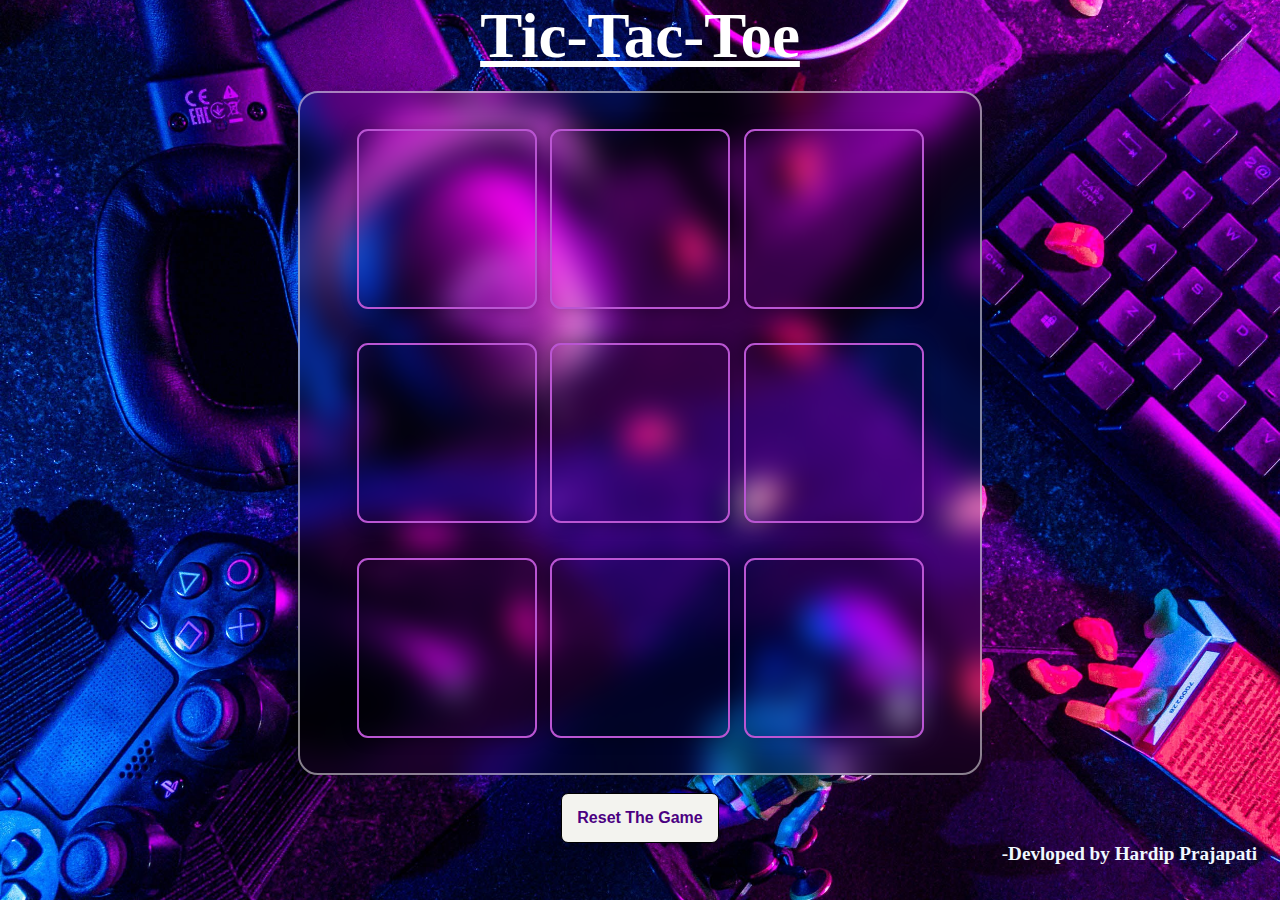
<file: Tic-Tac-Toe/ttt.html>
<!DOCTYPE html>
<html lang="en">
<head>
    <meta charset="UTF-8">
    <meta name="viewport" content="width=device-width, initial-scale=1.0">
    <link rel="stylesheet" href="game.css">
    <title>tic-tac-toe</title>
</head>
<body>
  <h1>Tic-Tac-Toe</h1>
  <div class="new-btn hide">
    <p class="win-msg">winner!!</p>
    <button class="new">New Game</button>
  </div>
<main>
  <div class="container">
    <div class="game">
      <button class="box"></button>
      <button class="box"></button>
      <button class="box"></button>
      <button class="box"></button>
      <button class="box"></button>
      <button class="box"></button>
      <button class="box"></button>
      <button class="box"></button>
      <button class="box"></button>
    </div>
  </div>
    <button class="reset">Reset The Game</button>
</main>
<h3>-Devloped by Hardip Prajapati</h3>
<script src="app.js"></script> 
</body>
</html>
</file>
<file: Tic-Tac-Toe/game.css>
*{
    margin: 0;
    padding: 0;
}
body{
 background-image: url('../image/background.jpg');
 background-repeat: no-repeat;
 background-size: cover;
 background-position: center;
    text-align: center;
}
h1{
    font-family: cursive;
    text-decoration: underline;
    font-size: 7vmin;
    color: white;
}
h3{
    position: absolute;
    right: 23px;
    color: aliceblue;
    font-size: 1.2rem;
    font-style: inherit;
}
/* designing the new game button */
.new{
    padding: 9px;
    margin: 23px;
    border: 1px solid black;
    border-radius: 7px;
    font-size: 1rem;
    background-color: #fafaf4;
    color: indigo;
    font-weight: bold;
}
.new:hover{
    cursor: pointer;
    opacity: 0.7;
    border-color: white;
 }
/* desigining the boxes */
.container{
   
    height: 80vh;
    display: flex; 
    align-items: center;
    justify-content: center; 
   
}
.game{
    padding: 25px;
    background: transparent;
    border: 2px solid rgba(255,255,255,0.5);
    border-radius: 20px;
    backdrop-filter: blur(15px);
    height: 70vmin;
    display: flex;
    width: 70vmin;
    flex-wrap: wrap;
    justify-content: center;
    align-items: center;
    gap: 1.5vmin;
}
.box{
    border-radius: 11px;
    border: none;
    box-shadow: 0 0 1rem rgba(0,0,0,0.3);
    height: 20vmin;
    width: 20vmin;
    font-size: 10vmin;
    color:white;
    /* background-color: #ffffc7; */
    background: transparent;
    border: 2px solid;
    border-color: mediumorchid
}
.box:hover{
    cursor: pointer;
}
/* designing the reset game button */
.reset{
    padding: 15px;
    margin: 0px;
    border: 1px solid black;
    border-radius: 7px;
    font-size: 1rem;
    background-color: #f3f3ef;
    color: indigo;
    font-weight: bold;

}
.reset:hover{
    cursor: pointer;
    opacity: 0.7;
    border-color: white;
 }
 /* winnig msg designing */
 .win-msg{
    background-color: transparent;
    /* border: none; */
    backdrop-filter: blur(21px);
    padding: 30px;
    border-radius: 22px;
    border: 1px solid white;
    color: #dddae0;
    font-size: 5vmin;
    font-weight: 100;
}
 
 .new-btn{
    height: 100vmin;
    display: flex;
    justify-content: center;
    align-items: center;
    flex-direction: column;
    gap: 4rem;
 }
 .hide{
    display: none;
 }
</file>
